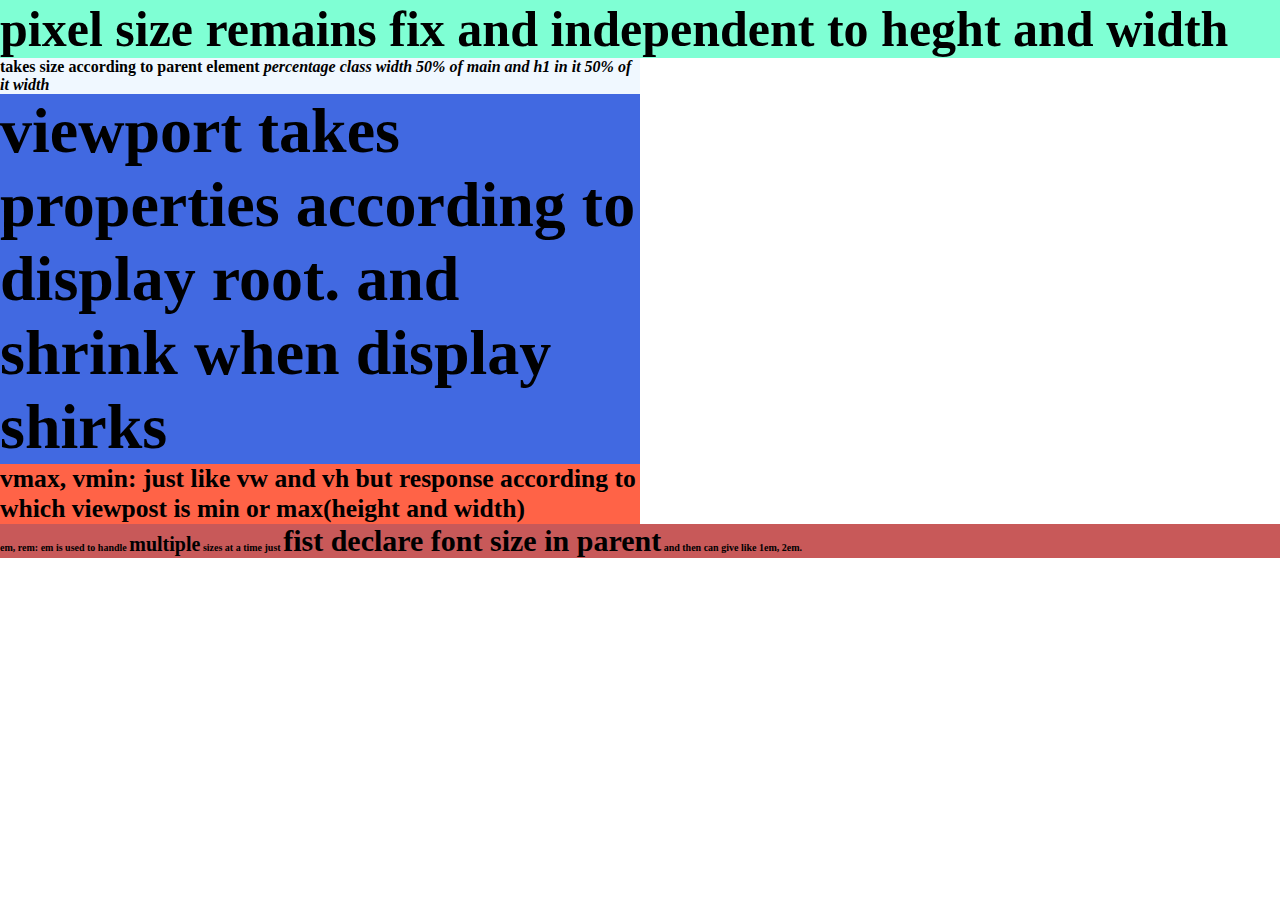
<file: 1. units/index.html>
<!DOCTYPE html>
<html lang="en">
<head>
    <meta charset="UTF-8">
    <meta http-equiv="X-UA-Compatible" content="IE=edge">
    <meta name="viewport" content="width=device-width, initial-scale=1.0">
    <link rel="stylesheet" href="index.css">
    <title>Document</title>
</head>
<body>
    <div class="main">
        <div class="px"><h1>pixel size remains fix and independent to heght and width</h1>
        </div>
        <div class="percentage"><h1>takes size according to parent element <em>percentage class width 50% of main and h1 in it 50% of it width</em></h1>
        </div>
        <div class="vw"><h1>viewport takes properties according to display root. and shrink when display shirks</h1>
        </div>
        <div class="vmax"><h1>vmax, vmin: just like vw and vh but response according to which viewpost is min or max(height and width)</h1>
        </div>
        <div class="em"><h1>em, rem: em is used to handle <span id="multiple">multiple</span> sizes at a time just <span id="parent">fist declare font size in parent</span> and then can give like 1em, 2em.</h1>
        </div>
        
        
    </div>
</body>
</html>
</file>
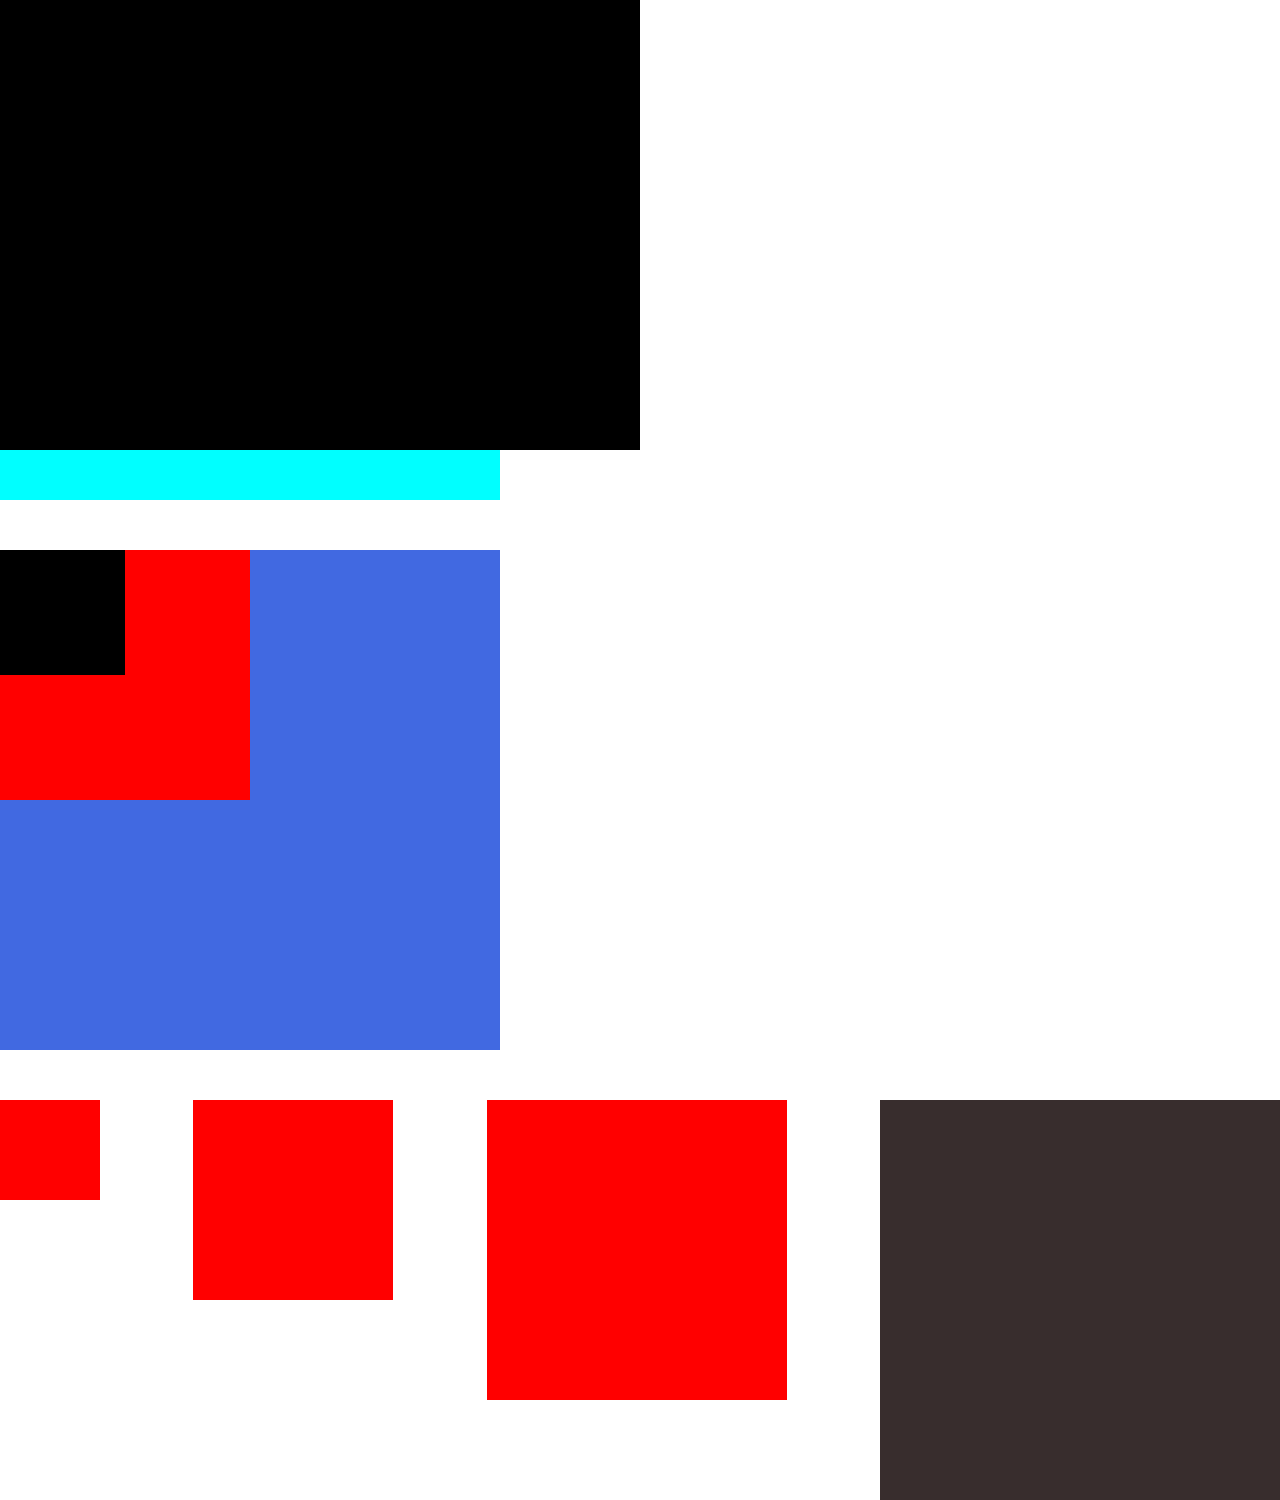
<file: 2. layout/index.html>
<!DOCTYPE html>
<html lang="en">
<head>
    <meta charset="UTF-8">
    <meta http-equiv="X-UA-Compatible" content="IE=edge">
    <meta name="viewport" content="width=device-width, initial-scale=1.0">
    <link rel="stylesheet" href="index.css">
    <title>layout of website</title>
</head>
<body>
    <div class="main">
        <div class="withrelative">
            <div class="outer">
                <div class="inner">
                    <div class="dinner"></div>
                </div>
            </div>
        </div>
        
        <div class="withrelative">
            <div class="parent">
                <div class="child">
                    <div class="grandchild">
                    </div>
                </div>
            </div>
        </div>

        <div class="flex">
            <div class="flexbox">
                <div class="box1"></div>
                <div class="box2"></div>
                <div class="box3"></div>
                <div class="box4"></div>
            </div>
        </div>               
    </div>
</body>
</html>
</file>
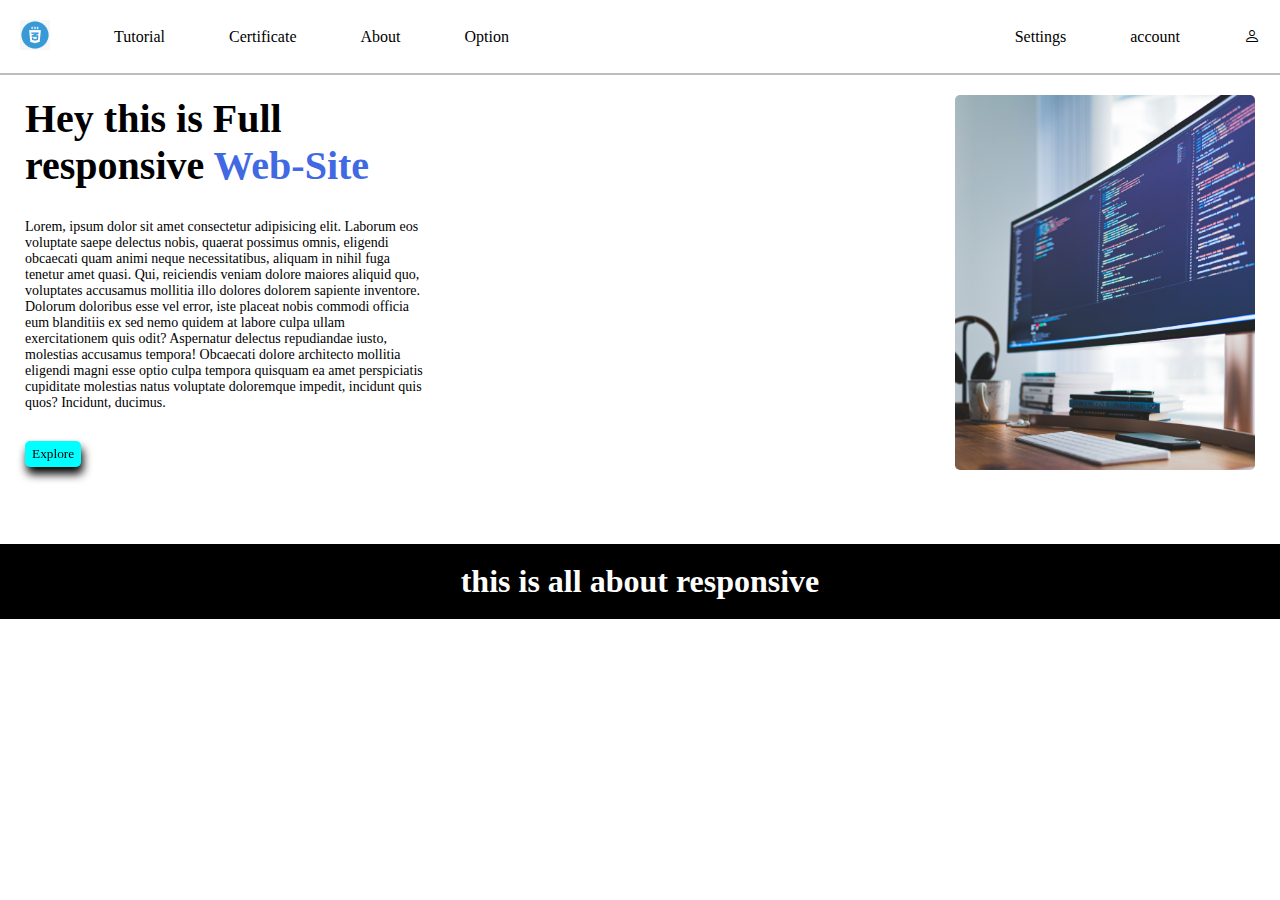
<file: making responsive landing page/index.html>
<!DOCTYPE html>
<html lang="en">
  <head>
    <meta charset="UTF-8" />
    <meta http-equiv="X-UA-Compatible" content="IE=edge" />
    <meta name="viewport" content="width=device-width, initial-scale=1.0" />
    <link rel="stylesheet" href="index.css" />
    <link
      rel="stylesheet"
      href="https://cdn.jsdelivr.net/npm/bootstrap-icons@1.10.5/font/bootstrap-icons.css"
    />
    <title>responsive web</title>
  </head>
  <body>
    <div class="main">
      <header>
        <div class="nav-f">
          <div class="logo"><img src="logo.png" alt="logo" /></div>
          <a href="#">Tutorial</a>
          <a href="#">Certificate</a>
          <a href="#">About</a>
          <a href="#">Option</a>
        </div>
        <div class="nav-s">
          <a href="#">Settings</a>
          <a href="#">account</a>
          <a href="#"><i class="bi bi-person"></i></a>
        </div>
      </header>
      <div class="content">
         <div class="content-r">
            <h1>Hey this is Full responsive <span>Web-Site</span></h1>
        <p>
          Lorem, ipsum dolor sit amet consectetur adipisicing elit. Laborum eos
          voluptate saepe delectus nobis, quaerat possimus omnis, eligendi
          obcaecati quam animi neque necessitatibus, aliquam in nihil fuga
          tenetur amet quasi. Qui, reiciendis veniam dolore maiores aliquid quo,
          voluptates accusamus mollitia illo dolores dolorem sapiente inventore.
          Dolorum doloribus esse vel error, iste placeat nobis commodi officia
          eum blanditiis ex sed nemo quidem at labore culpa ullam exercitationem
          quis odit? Aspernatur delectus repudiandae iusto, molestias accusamus
          tempora! Obcaecati dolore architecto mollitia eligendi magni esse
          optio culpa tempora quisquam ea amet perspiciatis cupiditate molestias
          natus voluptate doloremque impedit, incidunt quis quos? Incidunt,
          ducimus.
        </p>
        <a href="#"><button>Explore</button></a>
         </div>
        <div class="content-l">
            <img src="./side.jpg" alt="">            
        </div>

    </div>
    <footer>
        <div class="footer">
            <h1>this is all about responsive</h1>
        </div>
    </footer>
    </div>
  </body>
</html>
</file>
<file: 1. units/index.css>
*{
    padding: 0;
    margin: 0;
    box-sizing: border-box;
}
body , main{
    height: 100%;
    width: 100%;
}

.px h1{
    background-color: aquamarine;
    font-size: 50px;
}
.percentage{
    width: 50%;
    background-color: aliceblue;
}
.percentage h1{
    font-size: 100%;
    
}

.vw{
    background-color: royalblue;
    width: 50vw;

}
.vw h1{
    font-size: 5vw;
}

.vmax{
    background-color: tomato;
    width: 50vmax;
    
}
.vmax{
    font-size: 1vmax;
}

.em{
    background-color: rgb(200, 89, 89);
    font-size: 5px;
}

#multiple{
    font-size: 2em; /*means 20 px*/
}
#parent{
    font-size: 3em; /*means 30 px*/
}
</file>
<file: 2. layout/index.css>
*{
    margin: 0;
    padding: 0;
    box-sizing: border-box;
}
body, html{
    width: 100%;
    height: 100;
}
/*----------------without relatave using absolute------------------*/
.outer{
    /* position: relative; */
    width: 500px;
    height: 500px;
    background-color: aqua;
    border-bottom: 10px solid black dotted;
}
.inner{
    
    /* position: relative; */
    background-color: red;
    width: 50%;
    height: 50%;
}
.dinner{
    position: absolute;/*by using absolute element breake all boudry to all upper parent util it found relative upper parent*/
    background-color: black;
    width: 50%;
    height: 50%;
}
/*-------------------------------------------------------------------*/

/*----------------without relatave using absolute------------------*/
.parent{
    /* position: relative; */
    margin-top: 50px;
    width: 500px;
    height: 500px;
    background-color: royalblue;
}
.child{
    
    position: relative;
    background-color: red;
    width: 50%;
    height: 50%;
}
.grandchild{
    position: absolute;/*by using absolute element breake all boudry to all upper parent util it found relative upper parent*/
    background-color: black;
    width: 50%;
    height: 50%;
    
}
/*-------------------------------------------------------------------*/

/*-------------using flexbox------------------------------------------*/

.flexbox{
    margin-top: 50px;
    display: flex;
    justify-content: space-between;
    flex-wrap: wrap;
    font-size: 100px;
}


.box1{
    width: 1em;
    height: 1em;
    background-color: red;
}
.box2{
    width: 2em;
    height: 2em;
    background-color: red;
}
.box3{
    width: 3em;
    height:3em;
    background-color: red;
}
.box4{
    width: 4em;
    height: 4em;
    background-color: rgb(56, 45, 45);
}

@media only screen and (max-width:768px) {
    body{
        background-color: black;
    }
    
}
</file>
<file: making responsive landing page/index.css>
*{
    margin: 0;
    padding: 0;
    box-sizing: border-box;
    font-family: 'Times New Roman', Times, serif;
}
body, html{
    height: 100%;
    width: 100%;
}
/*-----------------------header------------------------------------*/
.main{
    position: relative;

}
header{
    height: 75px;
    /* background-color: skyblue; */
    display: flex;
    justify-content: space-between;
    align-items: center;
    padding: 0 20px;
    border-bottom: 2px solid rgba(0, 0, 0, 0.257);
    filter: drop-shadow();
    /* font-size: 1vw; */
    
}
.logo img{
    width: 30px;
}

.nav-f{
    display: flex;
    gap:5vw;
    align-items: center;
}
    
    
.nav-f a{
    text-decoration: none;
    color: black;
}
.nav-s{
    display: flex;
    gap:5vw;
}

.nav-s a{
    text-decoration: none;
    color: black;
}
/*-----------------------------------------------------------------------*/

/*----------------------------content-----------------------------------------*/
.content{
    display: flex;
    justify-content: space-between;
    padding: 20px 25px;
}

.content-r{

    width: 400px;
    /* padding: 20px; */
    font-size: 10px;
}
.content-r h1{
    font-weight: 700;
    margin-bottom: 30px;
    font-size: 4em;
}
.content-r h1 span{
    color: royalblue;
}
.content-r p{
    margin-bottom: 30px;
    /* font-size: 10px; */
    font-size: 1.4em;
    
}
button{
    padding: 5px 7px;
    border-radius: 5px;
    background-color: aqua;
    border: none;
    filter: drop-shadow(2px 7px 5px black);
}
button:hover{
    cursor: pointer;
    filter: none
}
.content-l img{
    width: 300px;
    border-radius: 5px;
}

/*---------------------foooter-------------------------------*/
footer{
    background-color: black;
    color: white;
    margin-top:50px;
    display: flex;
    align-items: center;
    justify-content: center;
    height: 75px;
    width: 100%;

    
}

@media (max-width:768px) {
    .nav-s{
        display: none;
    }
    .content{
        display: flex;
        flex-wrap: wrap;
        justify-content: center;
    }
    .content-r{
        /* font-size: 20px; */
        width: 100%;
        margin-bottom: 25px;
    }
    .content-l{
        width: 100%;
    }
    footer{
        display: flex;
        font-size: 10px;
    }
}
</file>
